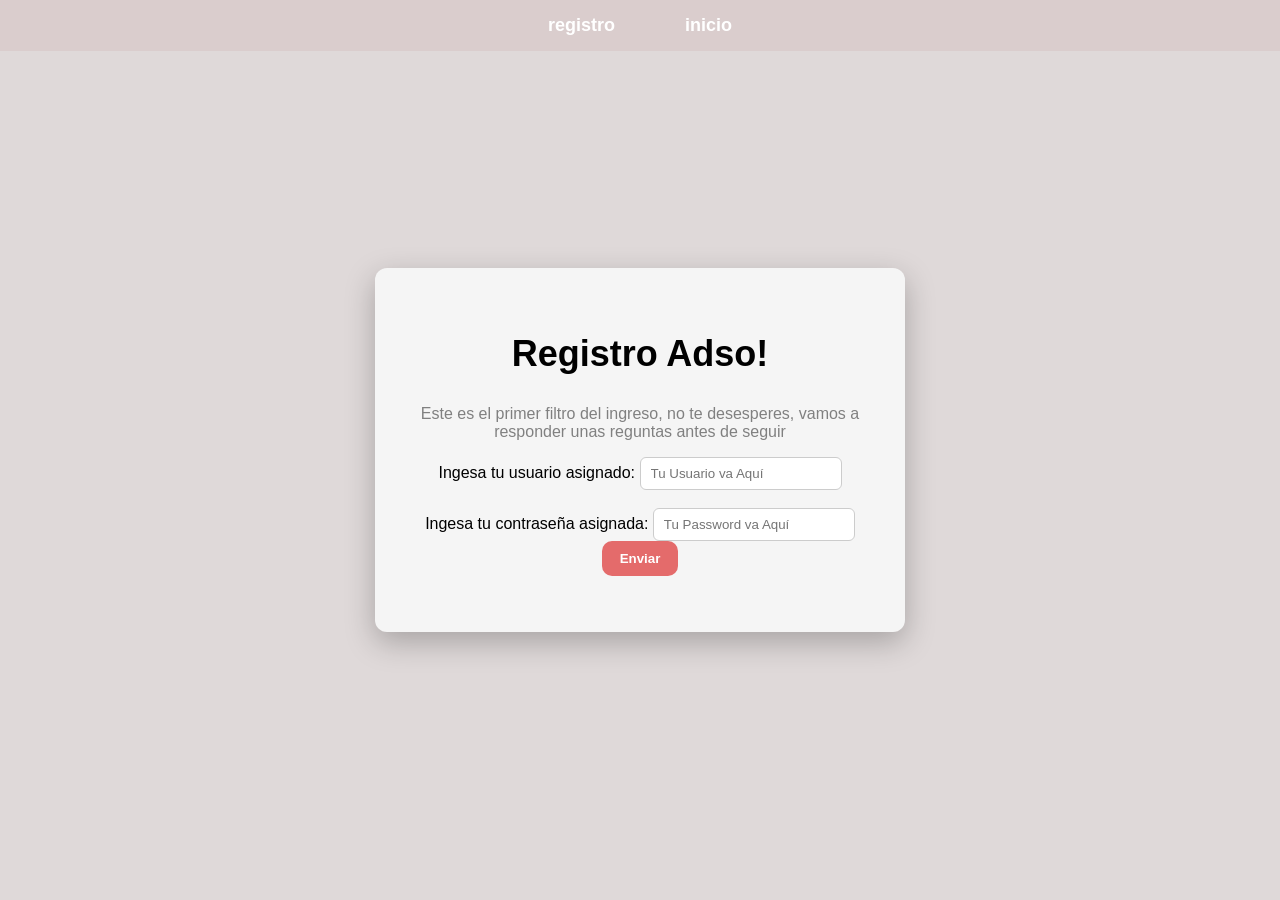
<file: index.html>
<!DOCTYPE html>
<html lang="en">
<head>
    <meta charset="UTF-8">
    <meta name="viewport" content="width=device-width, initial-scale=1.0">
    <title>Bienvenido🤍</title>
    <link rel="stylesheet" href="./css/index.css">
</head>
<body>
    
<header>
    <nav class="navbar">
        <ul>
            <li><a href="./index.html">registro</a>
            <li><a href="./registro.html">inicio</a>
            </li>
        </ul>
    </nav>
</header>




<body>
    <div class="inicio"> 
        <h1>Registro Adso!</h1>
         
        <p>Este es el primer filtro del ingreso,  no te desesperes, 
            vamos a responder unas reguntas antes de seguir </p>


        <label for="usuario">Ingesa tu usuario asignado:</label>
        <input type="text" id="usuario" placeholder="Tu Usuario va Aquí"> 

        <br>
        <br>
         <label for="pasword">Ingesa tu contraseña asignada:</label>
        <input type="number" id="pasword" placeholder="Tu Password va Aquí"> 


        <button onclick="ingresar()">Enviar</button>
        <p id="mensaje" style="margin-top: 16px; font-weight: bold; color: black;"></p>
</div>



                    <script src="./js/index.js"></script>
</body>



</body>
</html>
</file>
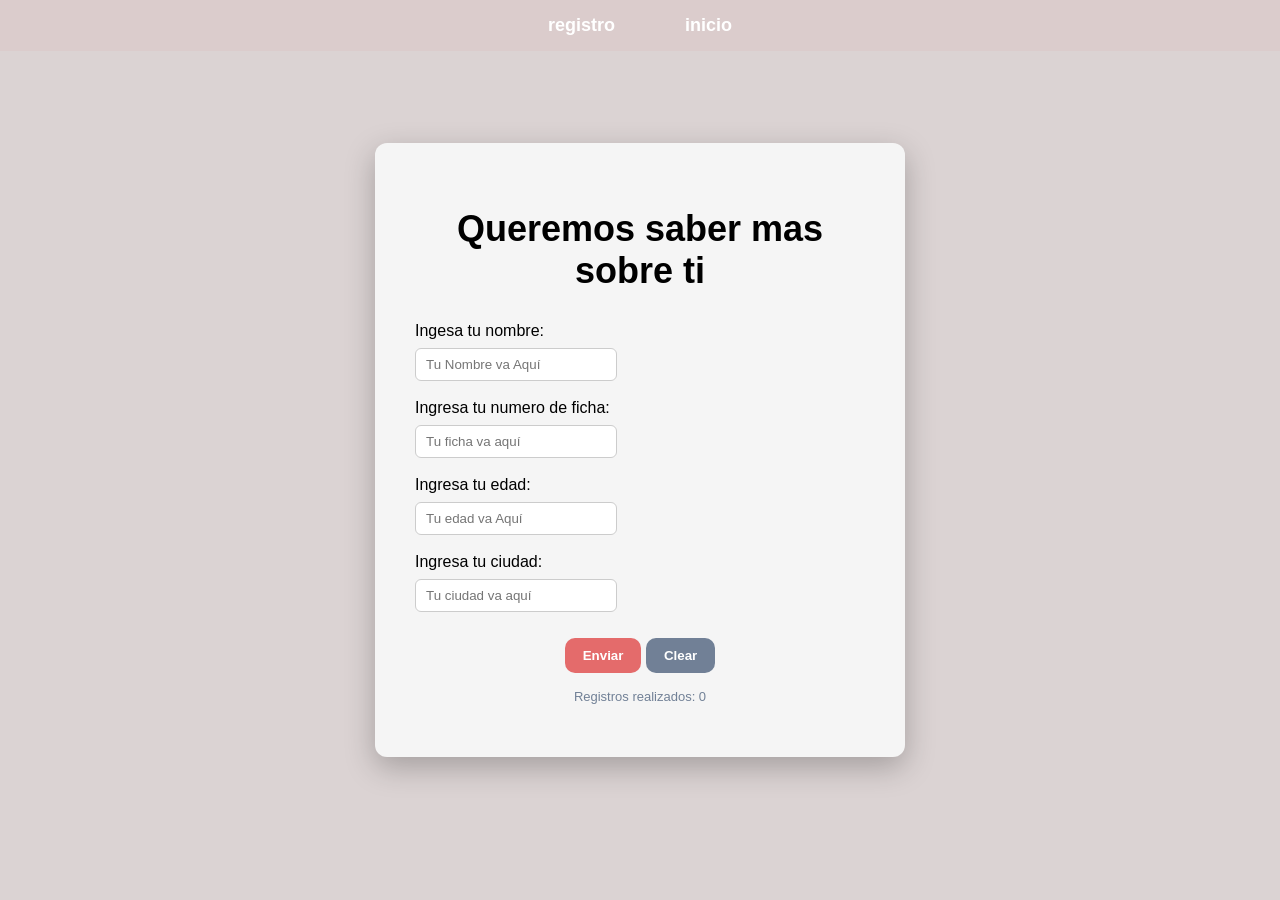
<file: registro.html>
<!DOCTYPE html>
<html lang="en">
<head>
    <meta charset="UTF-8">
    <meta name="viewport" content="width=device-width, initial-scale=1.0">
    <title>Bienvenido🤍</title>
    <link rel="stylesheet" href="./css/registro.css">
</head>
<body>
    
<header>
    <nav class="navbar">
        <ul>
            <li><a href="./index.html">registro</a>
            <li><a href="./registro.html">inicio</a>
            </li>
        </ul>
    </nav>
</header>




<body>
    <div class="inicio"> 
        <h1>Queremos saber mas sobre ti </h1>


        <label for="nombre">Ingesa tu nombre:</label>
        <input type="text" id="nombre" placeholder="Tu Nombre va Aquí"> 
<br>
         <label for="ficha">Ingresa tu numero de ficha:</label>
        <input type="text" id="ficha" placeholder="Tu ficha va aquí">
<br>
        <label for="edad">Ingresa tu edad:</label>
        <input type="number" id="edad" placeholder="Tu edad va Aquí">
<br>
        <label for="ciudad">Ingresa tu ciudad:</label>
        <input type="text" id="ciudad" placeholder="Tu ciudad va aquí">
<br>
        



        <button onclick="verificar()">Enviar</button>
        <button onclick="limpiar()" style="background-color:#718096; margin-top:8px;">Clear</button>
        <p id="resultado" style="margin-top: 16px; font-weight: bold; color: black;"></p>
        <p id="contador" style="font-size:13px; color:#718096;" >Registros realizados: 0</p>
    </div>
                        
                            <script src="./js/registro.js"></script>
</body>



</body>
</html>
</file>
<file: css/index.css>
header{
    position:fixed;
    top:0;
    width:100%;
}

body{
    margin:0;
    height:100vh;
    display:flex;
    justify-content:center;
    align-items:center;
    background-color:#dfd9d9;
    font-family: Arial, Helvetica, sans-serif;
}



.navbar{
    background-color:#dacdcd; 
    padding:15px 0;
}


.navbar ul{
    list-style:none;
    margin:0;
    padding:0;
    display:flex;
    justify-content:center;
    gap:40px;
}


.navbar a{
    text-decoration:none;
    color:white;
    font-size:18px;
    font-weight:bold;
    padding:8px 15px;
    border-radius:6px;
    transition:0.3s;
}


.navbar a:hover{
    background-color:white;
    color:#e88989;
}


.inicio{
    background:#f5f5f5;
    width:450px;
    padding:40px;
    border-radius:12px;
    box-shadow:0 10px 30px rgba(0,0,0,0.25);
    text-align:center;
}

h1{
    margin-bottom:30px;
    font-size:36px;
}

.form-group{
    display:flex;
    justify-content:center;
    align-items:center;
    gap:10px;
}

input{
    padding:8px 10px;
    border-radius:6px;
    border:1px solid #ccc;
    width:180px;
}

button{
    padding:10px 18px;
    border:none;
    border-radius:10px;
    background-color:#e46b6b;
    color:white;
    font-weight:bold;
    cursor:pointer;
    transition:0.3s;
}

button:hover{
    background-color:#c94f4f;
    transform:scale(1.05);
}

.inicio p{
    color: grey;
}
</file>
<file: css/registro.css>
header{
    position:fixed;
    top:0;
    width:100%;
}


body{
    margin:0;
    height:100vh;
    display:flex;
    justify-content:center;
    align-items:center;
    background-color:#dbd3d3;
    font-family: Arial, Helvetica, sans-serif;
}

.navbar{
    background-color:#dbcccc; 
    padding:15px 0;
}


.navbar ul{
    list-style:none;
    margin:0;
    padding:0;
    display:flex;
    justify-content:center;
    gap:40px;
}


.navbar a{
    text-decoration:none;
    color:white;
    font-size:18px;
    font-weight:bold;
    padding:8px 15px;
    border-radius:6px;
    transition:0.3s;
}


.navbar a:hover{
    background-color:white;
    color:#e88989;
}


.inicio{
    background:#f5f5f5;
    width:450px;
    padding:40px;
    border-radius:12px;
    box-shadow:0 10px 30px rgba(0,0,0,0.25);
    text-align:center;
}

h1{
    margin-bottom:30px;
    font-size:36px;
}

.form-group{
    display:flex;
    justify-content:center;
    align-items:center;
    gap:10px;
}
label{
    text-align:left;
    display:block;
    margin-bottom: 8px;
    

    
}
input{
    padding:8px 10px;
    border-radius:6px;
    border:1px solid #ccc;
    width:180px;
    display: block;
    align-items: center;

}

button{
    padding:10px 18px;
    border:none;
    border-radius:10px;
    background-color:#e46b6b;
    color:white;
    font-weight:bold;
    cursor:pointer;
    transition:0.3s;
}

button:hover{
    background-color:#c94f4f;
    transform:scale(1.05);
}
</file>
